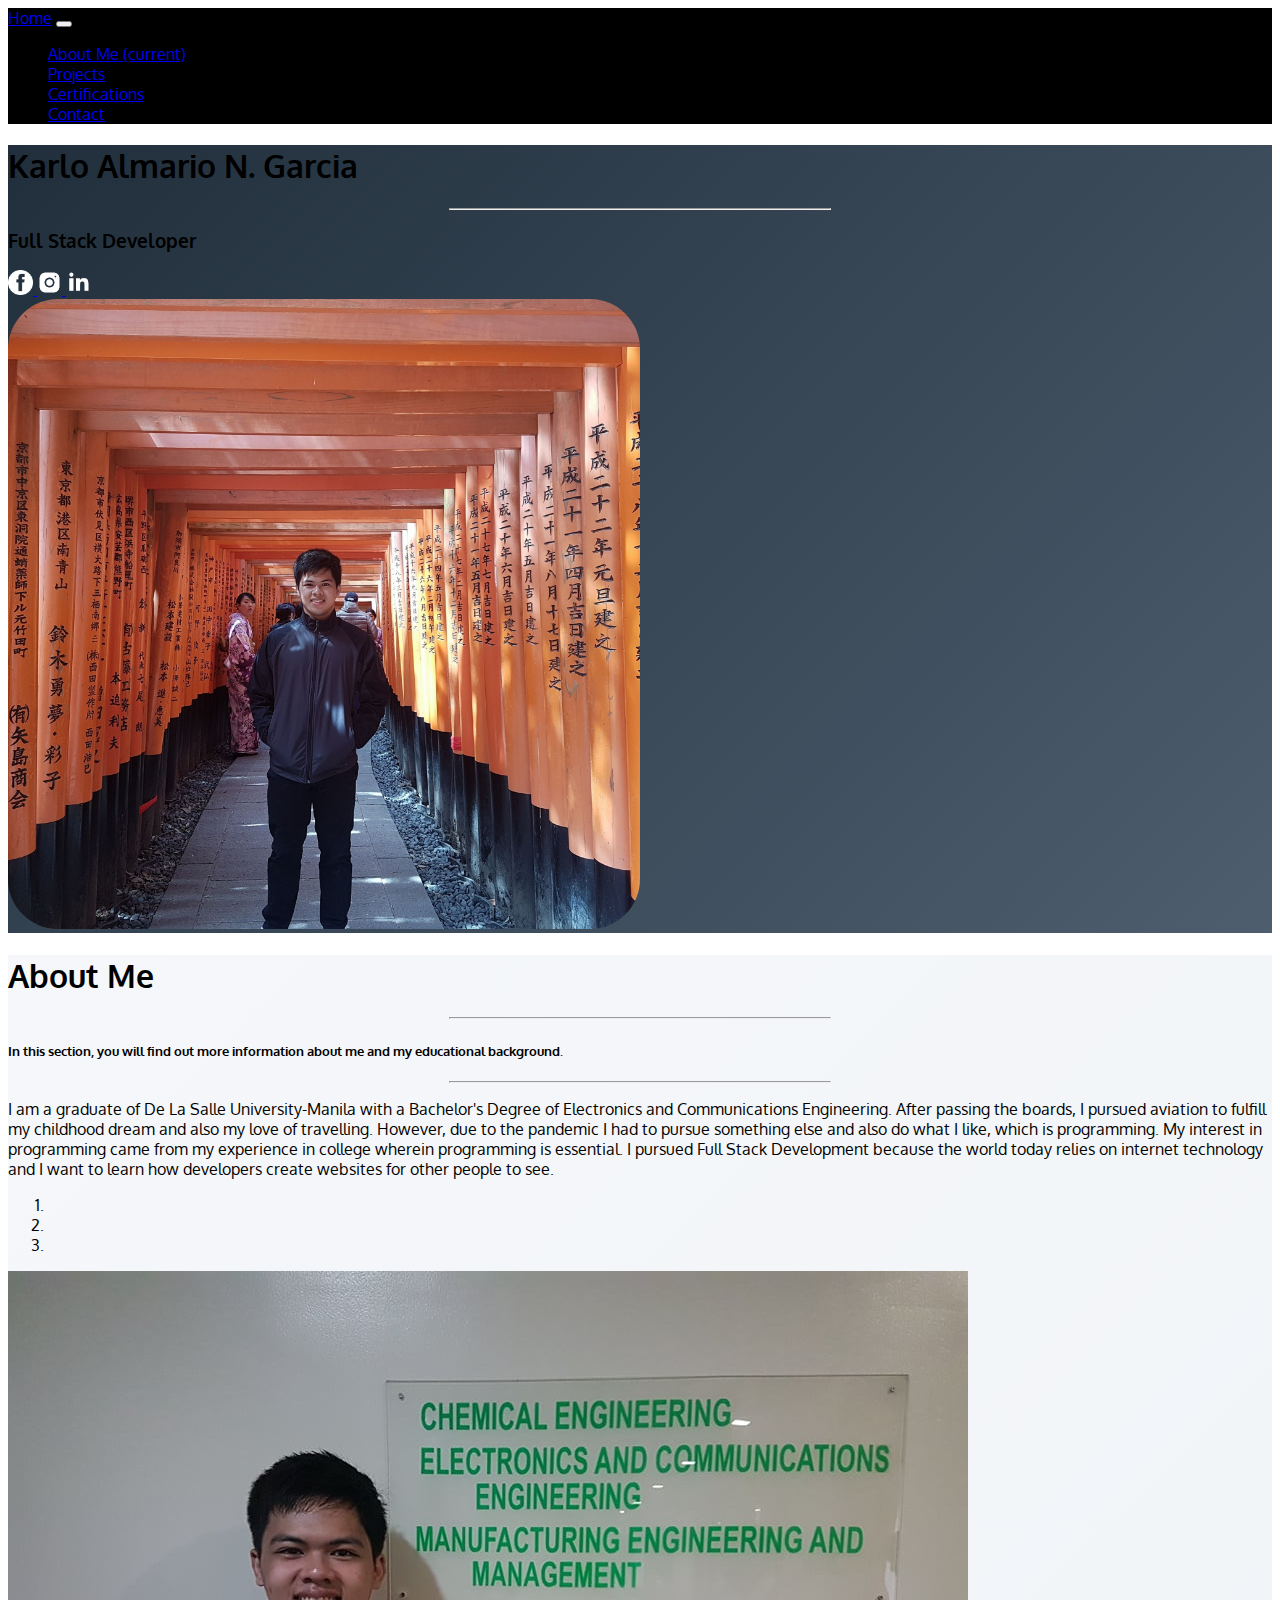
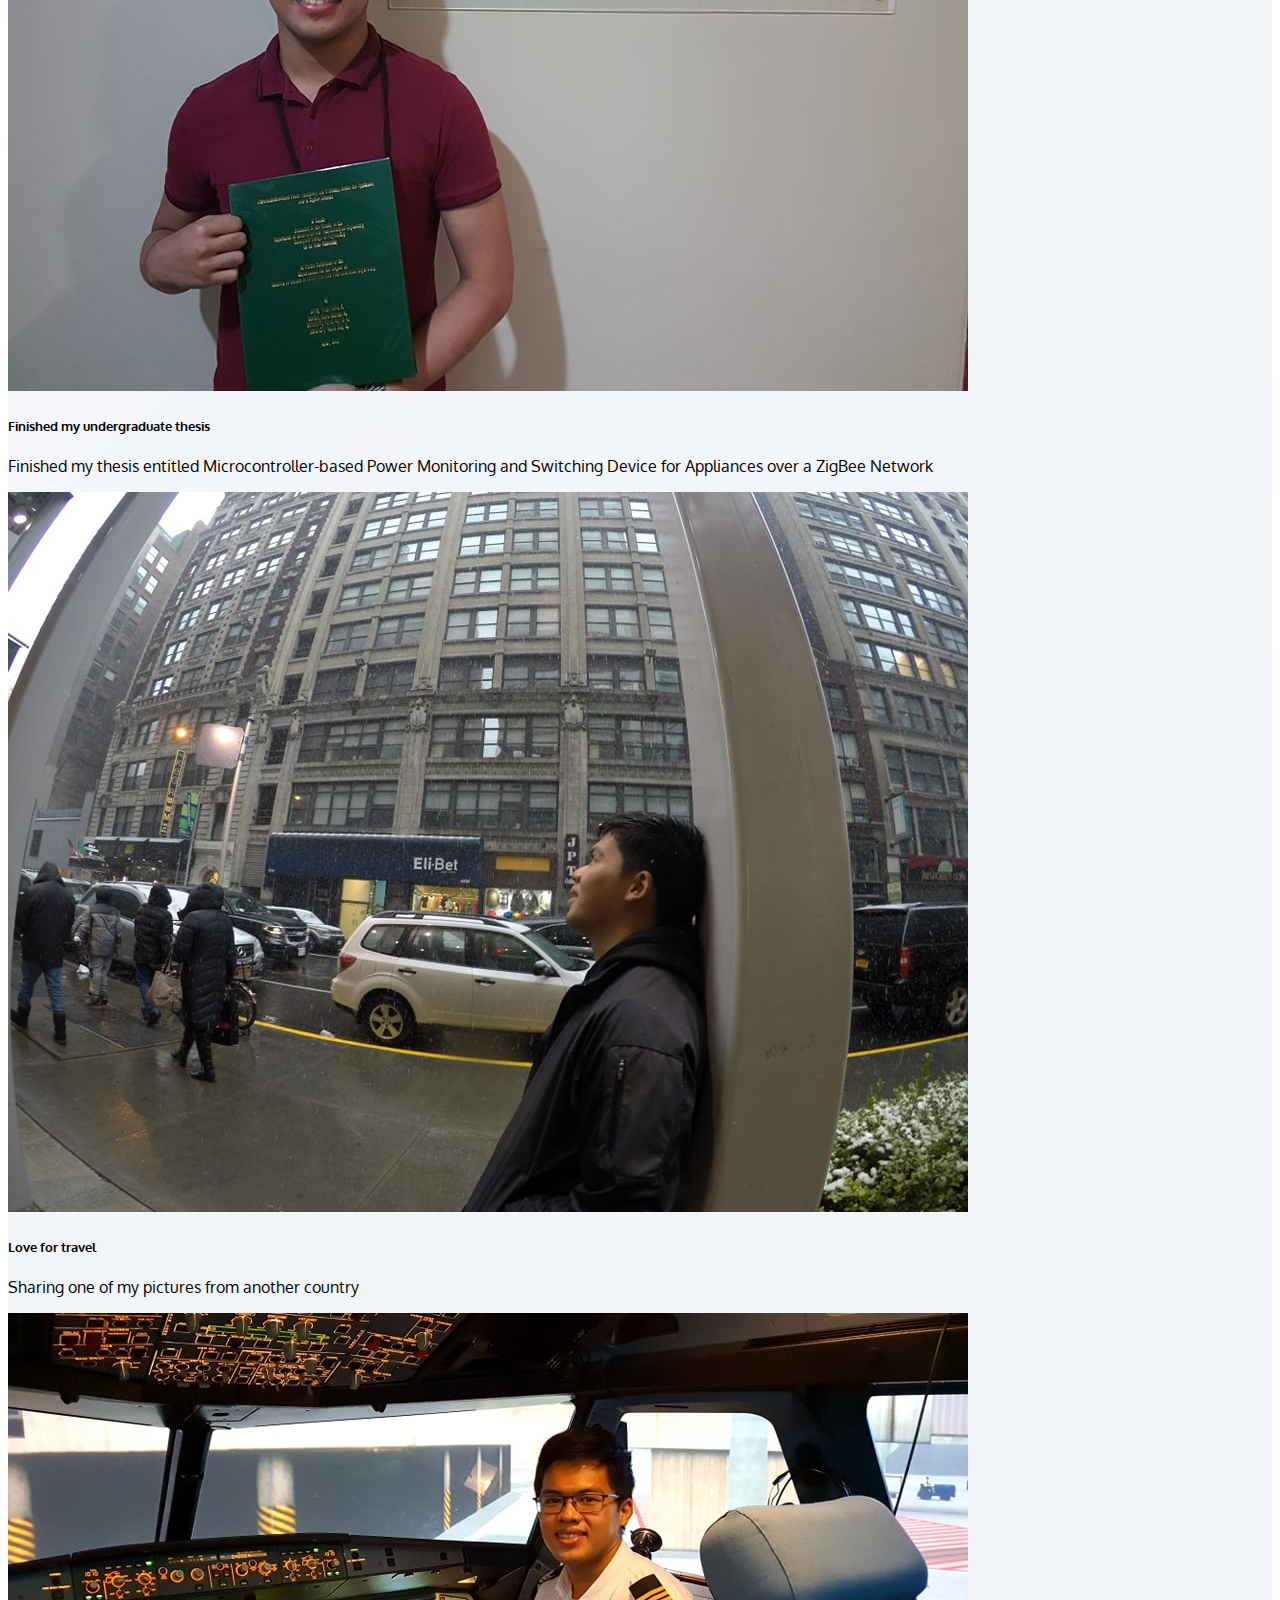
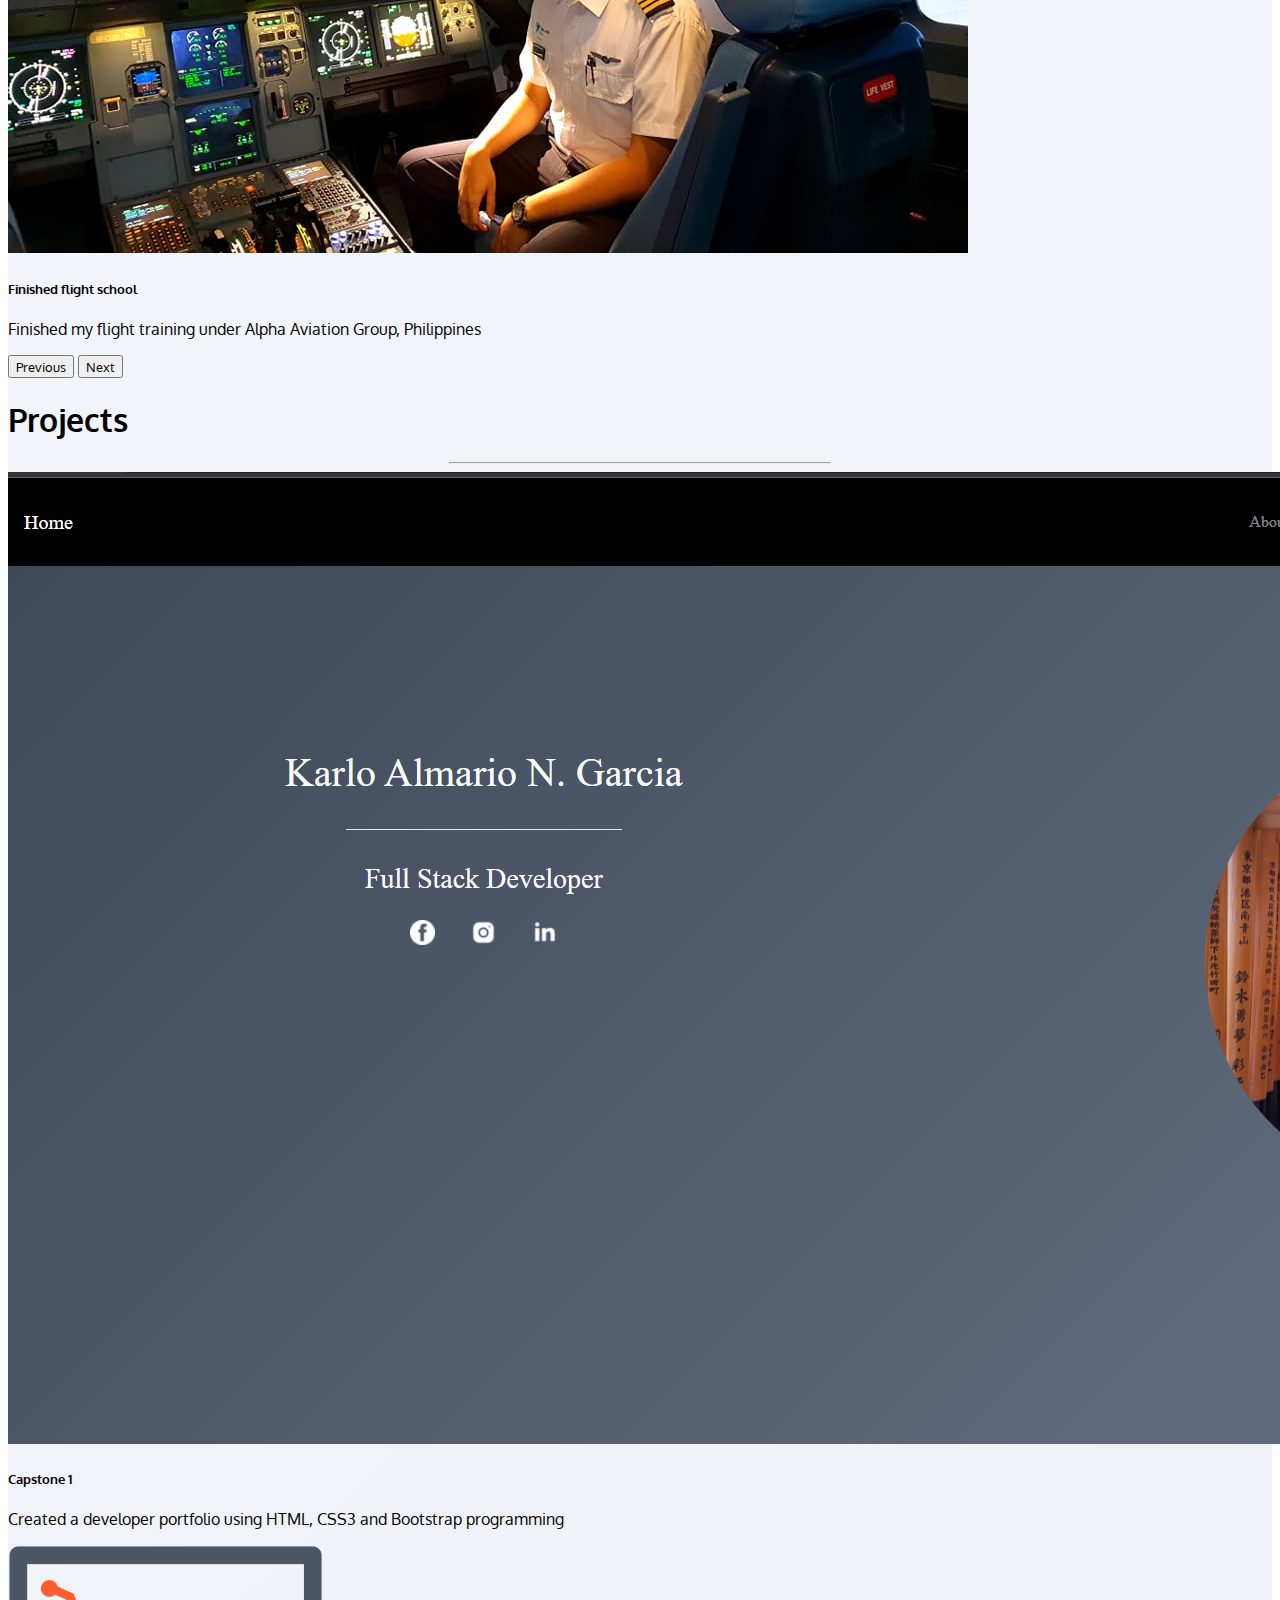
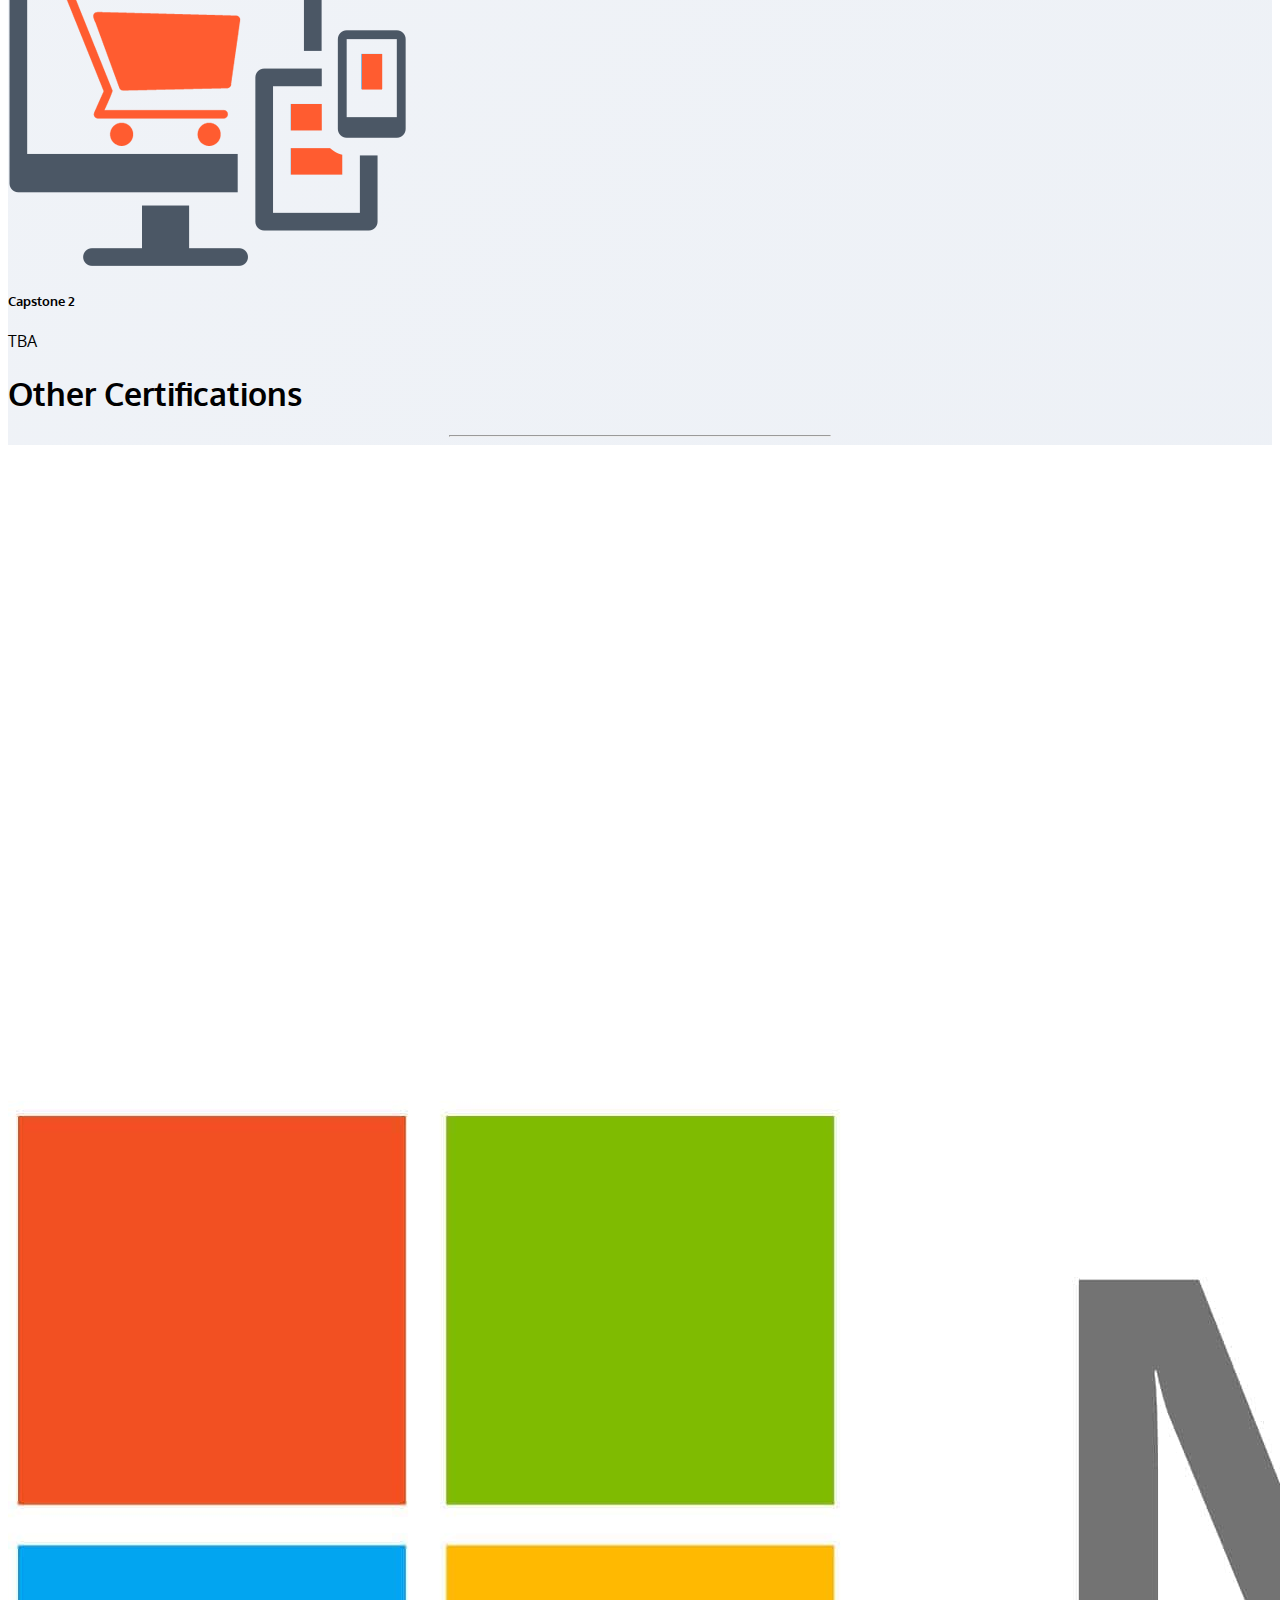
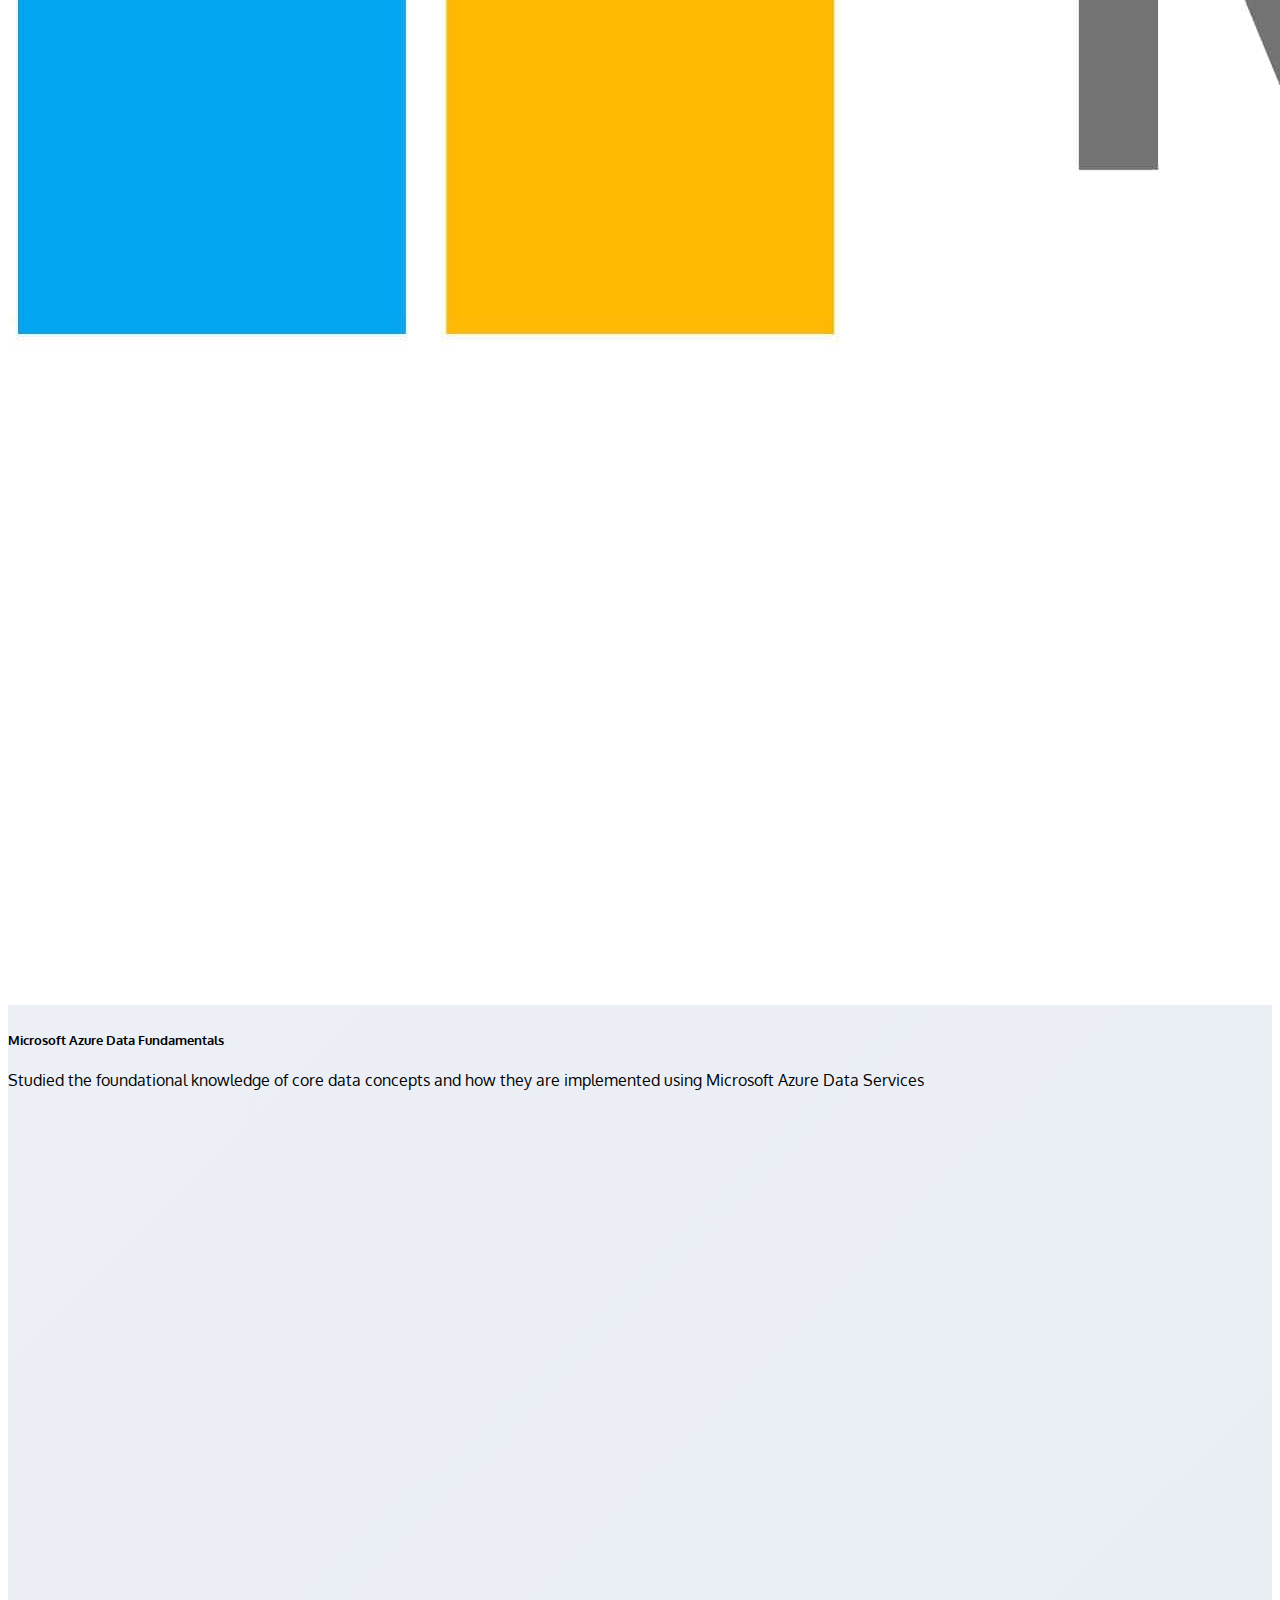
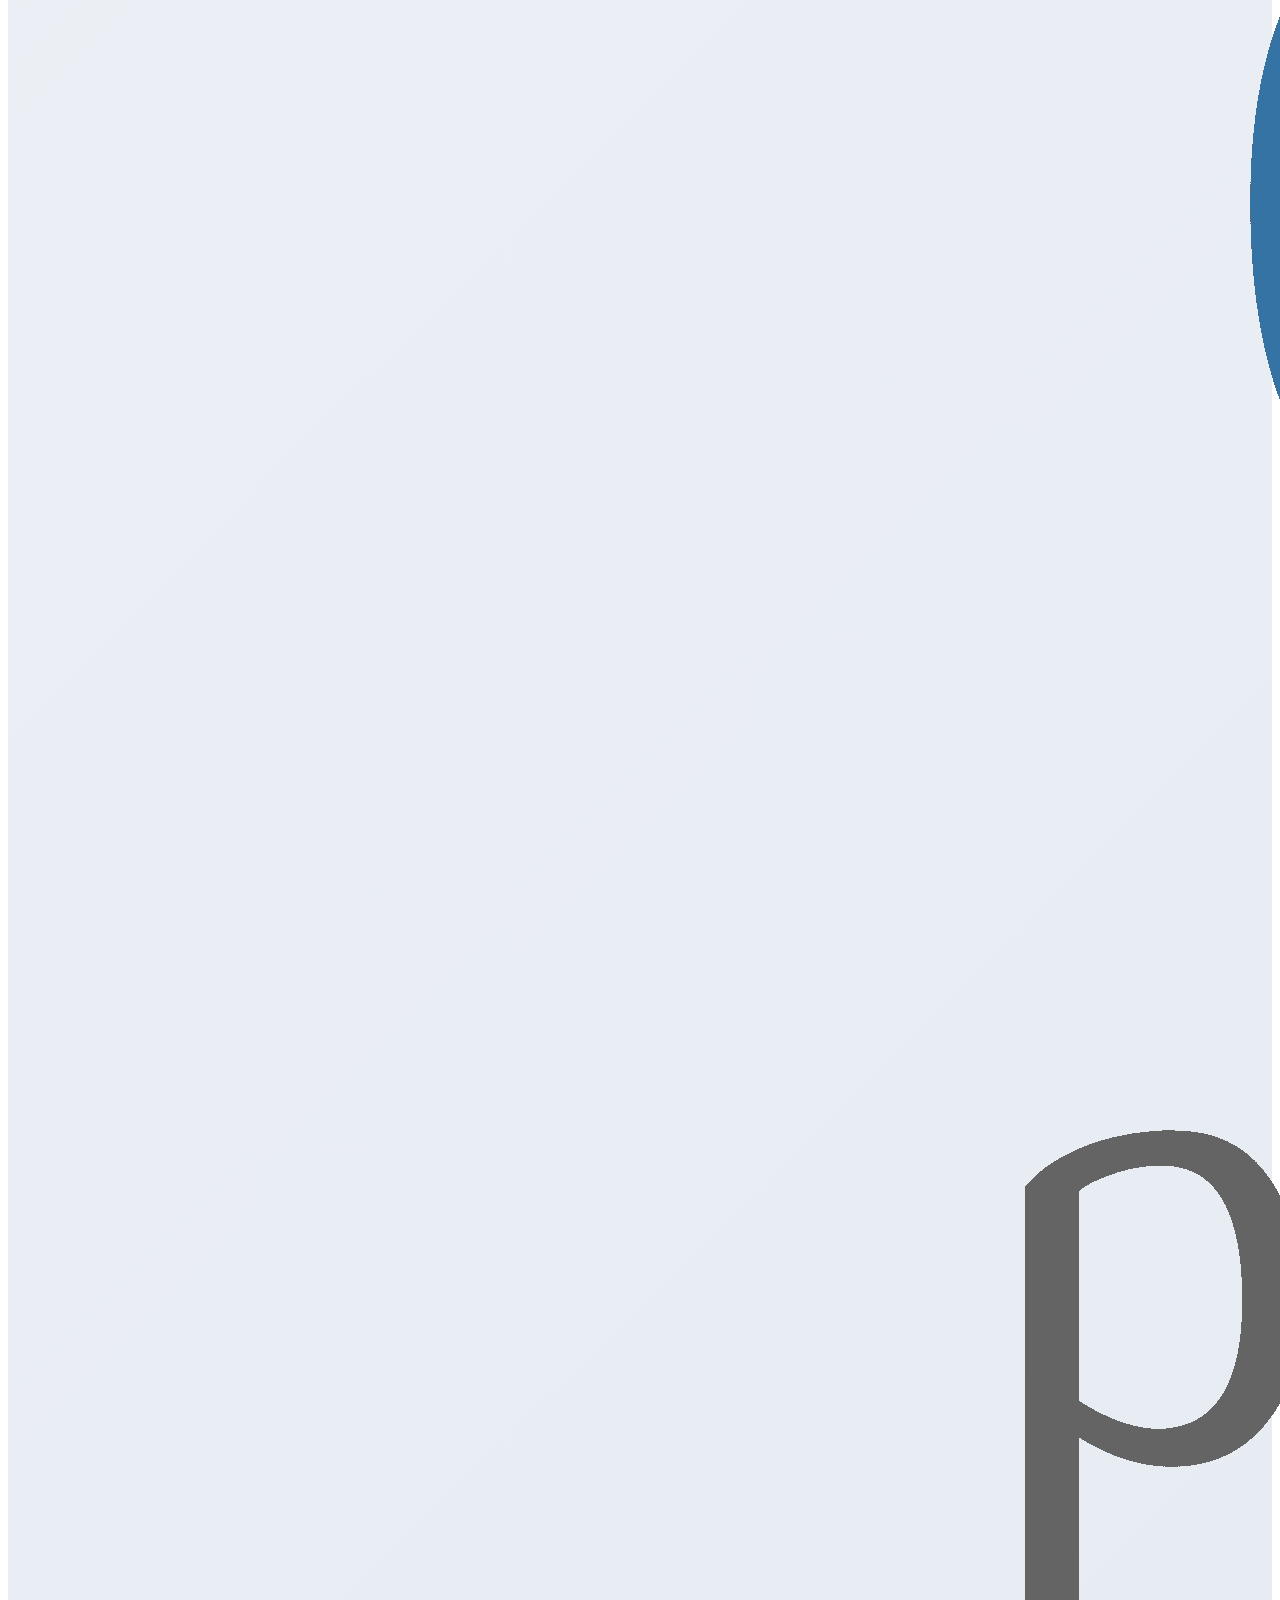
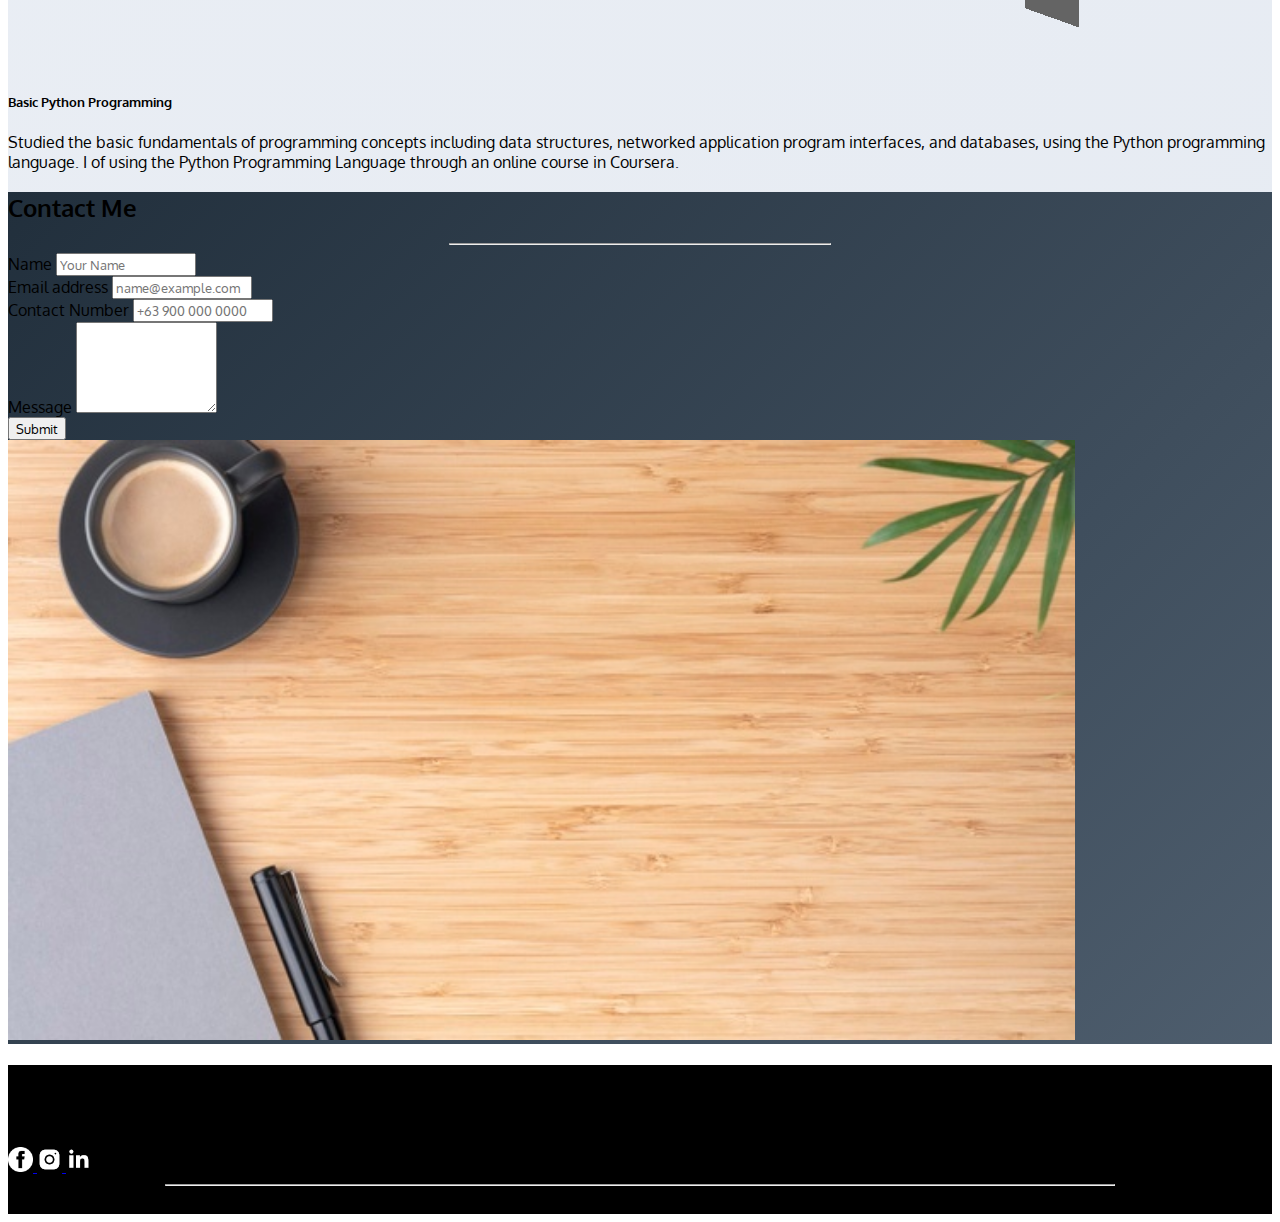
<file: index.html>
<!DOCTYPE html>
<html>
	<head>
		<meta charset="utf-8">

		<!-- Responsive Meta Tag -->
		<meta name="viewport" content="width=device-width, initial-scale=1, shrink-to-fit=no">

		<!-- Custom CSS -->
		<link rel="stylesheet" type="text/css" href="./style.css">

		<!-- Google Font -->
		<link rel="preconnect" href="https://fonts.googleapis.com">
		<link rel="preconnect" href="https://fonts.gstatic.com" crossorigin>
		<link href="https://fonts.googleapis.com/css2?family=Dongle:wght@300&family=Open+Sans&family=Oxygen:wght@300&display=swap" rel="stylesheet">

		<!-- Bootstrap CSS -->
		<link rel="stylesheet" href="https://cdn.jsdelivr.net/npm/bootstrap@4.6.1/dist/css/bootstrap.min.css" integrity="sha384-zCbKRCUGaJDkqS1kPbPd7TveP5iyJE0EjAuZQTgFLD2ylzuqKfdKlfG/eSrtxUkn" crossorigin="anonymous">

		<title>Developer Portfolio</title>
	</head>
	<body>
		<!-- Navbar Start -->
		<nav class="navbar navbar-expand-lg navbar-dark p-2 fixed-top">
			
			<a class="navbar-brand" href="#home">Home</a>
			<button class="navbar-toggler" type="button" data-toggle="collapse" data-target="#navbarNav" aria-controls="navbarNav" aria-expanded="false" aria-label="Toggle navigation">
				<span class="navbar-toggler-icon"></span>
			</button>
			<div class="collapse navbar-collapse" id="navbarNav">
				<ul class="navbar-nav ml-auto">
					<li class="nav-item">
						<a class="nav-link mx-5 " href="#about">About Me <span class="sr-only">(current)</span></a>
					</li>
					<li class="nav-item mx-5 ">
						<a class="nav-link" href="#project-pointer">Projects</a>
					</li>
					<li class="nav-item mx-5 ">
						<a class="nav-link" href="#certs">Certifications</a>
					</li>
					<li class="nav-item mx-5">
						<a class="nav-link" href="#contact-pointer">Contact</a>
					</li>
				</ul>
			</div>
		</nav>		
		<!-- Navbar End -->

		<!-- Portfolio Start -->
		<!-- Homepage Start -->

		<div class="container-fluid d-flex align-items-center justify-content-center text-center min-vh-100 bg-secondary text-light flex-column p-5 m-0" id="home">
			<div class="row">
				<div class="col-xl-6 order-2 order-xl-1 justify-content-center">
					<h1 class="p-3">Karlo Almario N. Garcia</h1>
					<hr id="hr1">
					<div class="d-flex align-items-center justify-content-center flex-column">
					<h3 class="p-3">Full Stack Developer</h3>
					</div>

					<div>
						<a href="https://www.facebook.com/garciakarlo" target="_blank">
	            		<img src="./images/fb-logo.png" class="img-fluid mx-3 home-icon" />
	          			</a>
	          			<a href="https://www.instagram.com/karlogarciaa/" target="_blank">
	            		<img src="./images/insta-logo.png" class="img-fluid mx-3 home-icon"/>
	          			</a>
	          			<a href="https://www.linkedin.com/in/karlo-garcia-5534b0206/" target="_blank">
	            		<img src="./images/linkedin-logo.png" class="img-fluid mx-3 home-icon"/>
	          			</a>
	          		</div>
				</div>
				<div class="col-xl-6 order-1 order-xl-2 d-block m-auto">
					<img class="rounded-circle img-fluid home-img" src="./images/dp1.jpg">
				</div>
			</div>
		</div>
		<!-- Homepage End -->

		<!-- About Me Start -->
		<section id="body">
		<div class="container-fluid text-center min-vh-100 p-5" id="about">
			<h1>About Me</h1>
			<hr id="hr2">
			<h5 class="p-3 container justify-content-center">In this section, you will find out more information about me and my educational background.</h5>
			<hr id="hr2" class="d-xl-none">

			<div class="row">
				<div class="col-xl-6 d-flex justify-content-center align-items-center ">
					<p class="p-3 container justify-content-center">I am a graduate of De La Salle University-Manila with a Bachelor's Degree of Electronics and Communications Engineering. After passing the boards, I pursued aviation to fulfill my childhood dream and also my love of travelling. However, due to the pandemic I had to pursue something else and also do what I like, which is programming. My interest in programming came from my experience in college wherein programming is essential. I pursued Full Stack Development because the world today relies on internet technology and I want to learn how developers create websites for other people to see.</p>
					
				</div>
				<!-- Carousel Start -->
				<div class="col-xl-6">
					<div id="carouselExampleCaptions" class="carousel slide" data-ride="carousel">
								  <ol class="carousel-indicators">
								    <li data-target="#carouselExampleCaptions" data-slide-to="0" class="active"></li>
								    <li data-target="#carouselExampleCaptions" data-slide-to="1"></li>
								    <li data-target="#carouselExampleCaptions" data-slide-to="2"></li>
								  </ol>
								  <div class="carousel-inner" >
								    <div class="carousel-item active">
								      <img src="./images/thesis.jpg" class="d-block w-100" alt="thesis">
								      <div class="carousel-caption d-block">
								        <h5>Finished my undergraduate thesis</h5>
								        <p>Finished my thesis entitled Microcontroller-based Power Monitoring and Switching Device for Appliances over a ZigBee Network </p>
								      </div>
								    </div>
								    <div class="carousel-item" >
								      <img src="./images/travel.jpg" class="d-block w-100 " alt="travel">
								      <div class="carousel-caption d-md-block">
								        <h5>Love for travel</h5>
								        <p>Sharing one of my pictures from another country</p>
								      </div>
								    </div>
								    <div class="carousel-item" role="listbox" >
								      <img src="./images/pilot.jpg" class="d-block w-100" alt="pilot">
								      <div class="carousel-caption d-md-block">
								        <h5>Finished flight school</h5>
								        <p>Finished my flight training under Alpha Aviation Group, Philippines</p>
								      </div>
								    </div>
								  </div>
								  <button class="carousel-control-prev" type="button" data-target="#carouselExampleCaptions" data-slide="prev">
								    <span class="carousel-control-prev-icon" aria-hidden="true"></span>
								    <span class="sr-only">Previous</span>
								  </button>
								  <button class="carousel-control-next" type="button" data-target="#carouselExampleCaptions" data-slide="next">
								    <span class="carousel-control-next-icon" aria-hidden="true"></span>
								    <span class="sr-only">Next</span>
								  </button>
					</div>
					<!-- Carousel End -->
				</div>
			</div>
		</div>
		<!-- About Me End -->

		<!-- Projects Start -->
		<div class="container-fluid text-center my-3 p-5" id="project-pointer">
		<h1>Projects</h1>
		<hr id="hr2">
		<div class="row">

                <!-- Capstone Card Start -->
                <div class="col-lg-6 col-md-12 p-3"> 
                    <a href="#home" target="_blank"> <img src="./images/capstone.PNG" class="img-fluid w-75 my-4"></a>
                    <h5>Capstone 1</h5>
                    <p>Created a developer portfolio using HTML, CSS3 and Bootstrap programming</p>
                    
                </div>
                <!-- MS Card End -->

                <!-- Capstone 2 Card Start -->
                <div class="col-lg-6 col-md-12 p-3">
                    <a href="#"><img src="./images/capstone2.png" class="img-fluid w-50 my-4"></a>
                    <h5>Capstone 2</h5>
                    <p>TBA</p>
                </div>
                <!-- Bootstrap Card End -->
        </div>       
        </div>
        </div>

		<!-- Projects End -->

		<!-- Certificates Start -->
		<div class="container-fluid text-center my-3 p-5" id="certs">
		<h1>Other Certifications</h1>
		<hr id="hr2">
		<div class="row">

                <!-- MS Card Start -->
                <div class="col-lg-6 col-md-12 p-3"> 
                    <a href="https://www.credly.com/badges/535b2b3d-40cb-4a25-8b05-f8b642876750?source=linked_in_profile"> <img src="./images/Microsoft-logo.jpg" class="img-fluid w-50 my-3"></a>
                    <h5>Microsoft Azure Data Fundamentals</h5>
                    <p>Studied the foundational knowledge of core data concepts and how they are implemented using Microsoft Azure Data Services</p>
                    
                </div>
                <!-- MS Card End -->

                <!-- Python Card Start -->
                <div class="col-lg-6 col-md-12 p-3">
                    <a href="https://www.coursera.org/account/accomplishments/specialization/certificate/KU4PN5VFCM3T"><img src="./images/Python-Symbol.png" class="img-fluid w-50 my-3"></a>
                    <h5>Basic Python Programming</h5>
                    <p>Studied the basic fundamentals of programming concepts including data structures, networked application program interfaces, and databases, using the Python programming language. I of using the Python Programming Language through an online course in Coursera.</p>
                </div>
                <!-- Python Card End -->
        </div>       
        </div>
        </div>


		<!-- Certificates End -->

		<!-- Contact Me Start -->
		<div id="contact-pointer"></div>
		<div id="contact-form" class="text-center container-fluid justify-content-center p-5 min-vh-100">

				<h2 class="text-light">Contact Me</h2>
				<hr id="hr1">

				<div class="row mt-3">
					<form class="col-xl-6 bg-dark p-3 rounded">
						
							<div class="form-group ">
							  	<label class="text-light" for="name">Name</label>
							    <input type="text" class="form-control" id="name" placeholder="Your Name">
							</div>
							<div class="form-group ">
							    <label class="text-light" for="email">Email address</label>
							     <input type="email" class="form-control" id="email" placeholder="name@example.com">
							</div>
					
							<div class="form-group ">
							    <label class="text-light" for="contact">Contact Number</label>
							    <input type="text" class="form-control" id="contact" placeholder="+63 900 000 0000">
							</div>
							
							<div class="form-group ">
								<label class="text-light" for="message">Message</label>
								<textarea class="form-control" id="message" rows="5"></textarea>
							</div>
							<div>
							<button type="submit" class="btn btn-secondary">Submit</button>
							</div>
					</form>


					<div class="col-xl-6 d-none d-xl-block pic">
						<img src="./images/table.jpg" class="w-100">
					
					</div>
				
				
			</div>

		</div>
	</section>
		<!-- Contact Me End -->
		<!-- Footer Start -->
		<section id="pre-footer" class="text-light justify-content-center container-fluid">
			
			<div class="row">
			
				<div class="col-xl-6 text-center my-5">
					<h4>Developer Portfolio</h4>
					
				</div>

				<div class="col-xl-6 text-center my-3">
					<h4 >Social</h4>
						<a href="https://www.facebook.com/garciakarlo" target="_blank">
	            		<img src="./images/fb-logo.png" class="home-icon mx-3"/>
	          			</a>
	          			<a href="https://www.instagram.com/karlogarciaa/" target="_blank">
	            		<img src="./images/insta-logo.png" class="home-icon mx-3"/>
	          			</a>
	          			<a href="https://www.linkedin.com/in/karlo-garcia-5534b0206/" target="_blank">
	            		<img src="./images/linkedin-logo.png" class="home-icon mx-3"/>
	          			</a>
	          	</div>
			</div>
			<hr id="hr3">
			<footer class="text-center m-0">
				Made by Karlo Almario N. Garcia
		
		</footer>
		</section>
		<!-- Footer End -->
	<!-- Portfolio End -->
		
		<!-- JS Dependencies -->
		<script src="https://cdn.jsdelivr.net/npm/jquery@3.5.1/dist/jquery.slim.min.js" integrity="sha384-DfXdz2htPH0lsSSs5nCTpuj/zy4C+OGpamoFVy38MVBnE+IbbVYUew+OrCXaRkfj" crossorigin="anonymous"></script>
		<script src="https://cdn.jsdelivr.net/npm/bootstrap@4.6.1/dist/js/bootstrap.bundle.min.js" integrity="sha384-fQybjgWLrvvRgtW6bFlB7jaZrFsaBXjsOMm/tB9LTS58ONXgqbR9W8oWht/amnpF" crossorigin="anonymous"></script>
	</body>
</html>
</file>
<file: style.css>
*{
	font-family: 'Dongle', sans-serif;
    font-family: 'Open Sans', sans-serif;
    font-family: 'Oxygen', sans-serif;
}


nav{
	background-color: black;
}

.home-img{
	width: 50%;
    height: 50%;
    border-radius: 50px;
    
}

.home-icon{
	width: 25px;
    height: 25px;
   
}

#hr1{
	width:30%;
    margin-left: auto;
    margin-right: auto;
    background-color: white;
      
}

#hr2{
	width:30%;
    margin-left: auto;
    margin-right: auto;
    background-color: black;
      
}

#hr3{
	width:75%;
    margin-left: auto;
    margin-right: auto;
    background-color: white;
}

#body{
    
    background-image: linear-gradient(-45deg, #b8c6db, #f5f7fa );
    background-size: 400% 400%;
    animation: gradient 15s ease infinite;
}


#contact-form{
	background: linear-gradient(-45deg, #283747 , #2E4053  , #5D6D7E , #212F3C );
    background-size: 400% 400%;
    animation: gradient 15s ease infinite;
}

#pre-footer{
	background-color: black;
}


#home{
    background: linear-gradient(-45deg, #283747 , #2E4053  , #5D6D7E , #212F3C );
    background-size: 400% 400%;
    animation: gradient 15s ease infinite;
}

@keyframes gradient {
    0% {
        background-position: 0% 50%;
    }
    50% {
        background-position: 100% 50%;
    }
    100% {
        background-position: 0% 50%;
    }
}

#pre-footer div{
	
	width: 100%;
	
	
}

.pic img{
    height: 600px; object-fit: cover;
}

.pic{
    padding-left: 0 !important;
}
</file>
